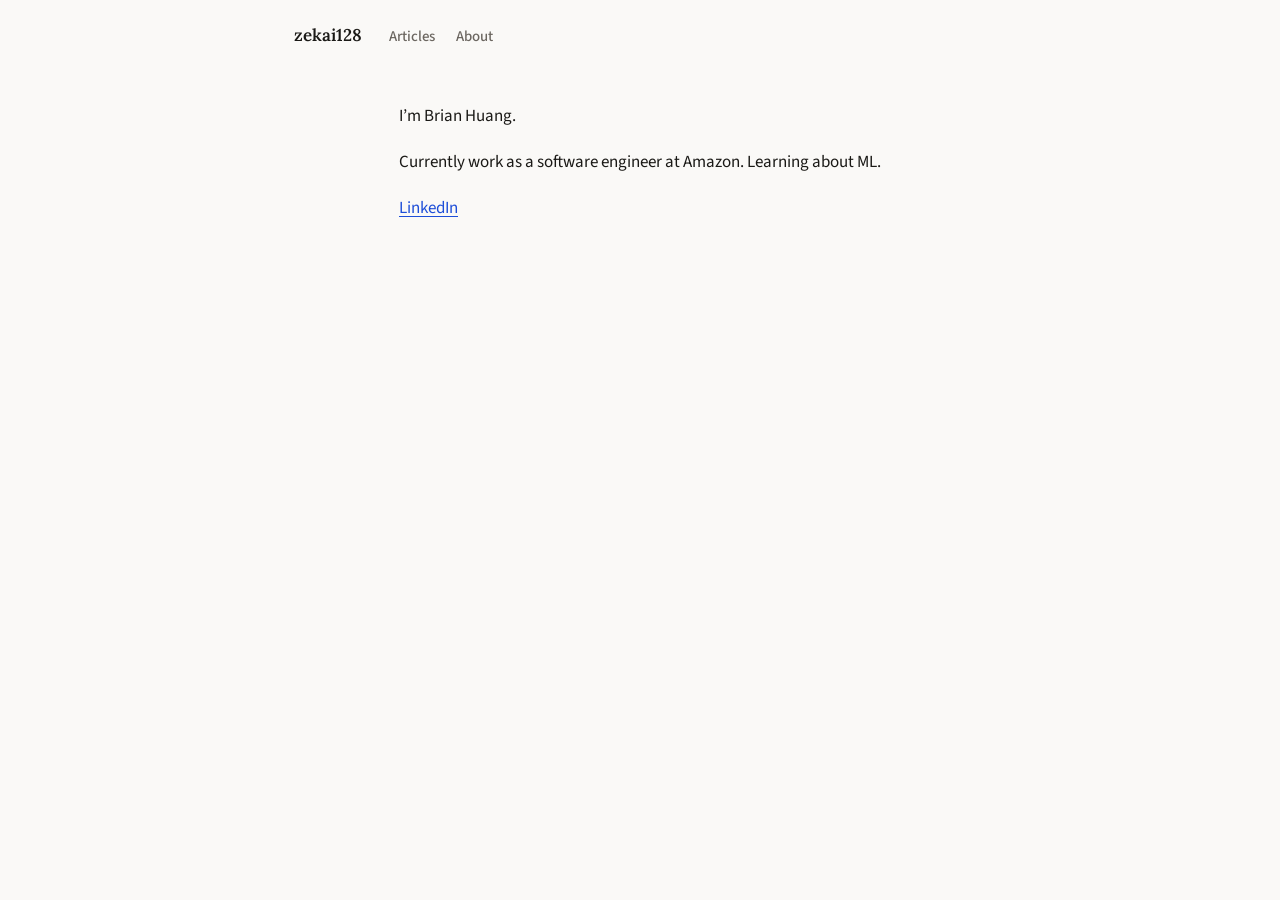
<file: about.html>
<!DOCTYPE html>
<html xmlns="http://www.w3.org/1999/xhtml" lang="en" xml:lang="en"><head>

<meta charset="utf-8">
<meta name="generator" content="quarto-1.5.57">

<meta name="viewport" content="width=device-width, initial-scale=1.0, user-scalable=yes">


<title>about – Brian Huang</title>
<style>
code{white-space: pre-wrap;}
span.smallcaps{font-variant: small-caps;}
div.columns{display: flex; gap: min(4vw, 1.5em);}
div.column{flex: auto; overflow-x: auto;}
div.hanging-indent{margin-left: 1.5em; text-indent: -1.5em;}
ul.task-list{list-style: none;}
ul.task-list li input[type="checkbox"] {
  width: 0.8em;
  margin: 0 0.8em 0.2em -1em; /* quarto-specific, see https://github.com/quarto-dev/quarto-cli/issues/4556 */ 
  vertical-align: middle;
}
</style>


<script src="site_libs/quarto-nav/quarto-nav.js"></script>
<script src="site_libs/quarto-nav/headroom.min.js"></script>
<link href="./favicon.ico" rel="icon">
<script src="site_libs/clipboard/clipboard.min.js"></script>
<script src="site_libs/quarto-html/quarto.js"></script>
<script src="site_libs/quarto-html/popper.min.js"></script>
<script src="site_libs/quarto-html/tippy.umd.min.js"></script>
<script src="site_libs/quarto-html/anchor.min.js"></script>
<link href="site_libs/quarto-html/tippy.css" rel="stylesheet">
<link href="site_libs/quarto-html/quarto-syntax-highlighting.css" rel="stylesheet" id="quarto-text-highlighting-styles">
<script src="site_libs/bootstrap/bootstrap.min.js"></script>
<link href="site_libs/bootstrap/bootstrap-icons.css" rel="stylesheet">
<link href="site_libs/bootstrap/bootstrap.min.css" rel="stylesheet" id="quarto-bootstrap" data-mode="light">
<script id="quarto-search-options" type="application/json">{
  "language": {
    "search-no-results-text": "No results",
    "search-matching-documents-text": "matching documents",
    "search-copy-link-title": "Copy link to search",
    "search-hide-matches-text": "Hide additional matches",
    "search-more-match-text": "more match in this document",
    "search-more-matches-text": "more matches in this document",
    "search-clear-button-title": "Clear",
    "search-text-placeholder": "",
    "search-detached-cancel-button-title": "Cancel",
    "search-submit-button-title": "Submit",
    "search-label": "Search"
  }
}</script>


<link rel="stylesheet" href="styles.css">
</head>

<body class="nav-fixed fullcontent">

<div id="quarto-search-results"></div>
  <header id="quarto-header" class="headroom fixed-top">
    <nav class="navbar navbar-expand-lg " data-bs-theme="dark">
      <div class="navbar-container container-fluid">
      <div class="navbar-brand-container mx-auto">
    <a class="navbar-brand" href="./index.html">
    <span class="navbar-title">zekai128</span>
    </a>
  </div>
          <button class="navbar-toggler" type="button" data-bs-toggle="collapse" data-bs-target="#navbarCollapse" aria-controls="navbarCollapse" role="menu" aria-expanded="false" aria-label="Toggle navigation" onclick="if (window.quartoToggleHeadroom) { window.quartoToggleHeadroom(); }">
  <span class="navbar-toggler-icon"></span>
</button>
          <div class="collapse navbar-collapse" id="navbarCollapse">
            <ul class="navbar-nav navbar-nav-scroll me-auto">
  <li class="nav-item">
    <a class="nav-link" href="./index.html"> 
<span class="menu-text">Articles</span></a>
  </li>  
  <li class="nav-item">
    <a class="nav-link active" href="./about.html" aria-current="page"> 
<span class="menu-text">About</span></a>
  </li>  
</ul>
          </div> <!-- /navcollapse -->
            <div class="quarto-navbar-tools">
</div>
      </div> <!-- /container-fluid -->
    </nav>
</header>
<!-- content -->
<div id="quarto-content" class="quarto-container page-columns page-rows-contents page-layout-article page-navbar">
<!-- sidebar -->
<!-- margin-sidebar -->
    
<!-- main -->
<main class="content" id="quarto-document-content">




<p>I’m Brian Huang.</p>
<p>Currently work as a software engineer at Amazon. Learning about ML.</p>
<p><a href="https://www.linkedin.com/in/brian-huang-01647a179">LinkedIn</a></p>



</main> <!-- /main -->
<script id="quarto-html-after-body" type="application/javascript">
window.document.addEventListener("DOMContentLoaded", function (event) {
  const toggleBodyColorMode = (bsSheetEl) => {
    const mode = bsSheetEl.getAttribute("data-mode");
    const bodyEl = window.document.querySelector("body");
    if (mode === "dark") {
      bodyEl.classList.add("quarto-dark");
      bodyEl.classList.remove("quarto-light");
    } else {
      bodyEl.classList.add("quarto-light");
      bodyEl.classList.remove("quarto-dark");
    }
  }
  const toggleBodyColorPrimary = () => {
    const bsSheetEl = window.document.querySelector("link#quarto-bootstrap");
    if (bsSheetEl) {
      toggleBodyColorMode(bsSheetEl);
    }
  }
  toggleBodyColorPrimary();  
  const icon = "";
  const anchorJS = new window.AnchorJS();
  anchorJS.options = {
    placement: 'right',
    icon: icon
  };
  anchorJS.add('.anchored');
  const isCodeAnnotation = (el) => {
    for (const clz of el.classList) {
      if (clz.startsWith('code-annotation-')) {                     
        return true;
      }
    }
    return false;
  }
  const onCopySuccess = function(e) {
    // button target
    const button = e.trigger;
    // don't keep focus
    button.blur();
    // flash "checked"
    button.classList.add('code-copy-button-checked');
    var currentTitle = button.getAttribute("title");
    button.setAttribute("title", "Copied!");
    let tooltip;
    if (window.bootstrap) {
      button.setAttribute("data-bs-toggle", "tooltip");
      button.setAttribute("data-bs-placement", "left");
      button.setAttribute("data-bs-title", "Copied!");
      tooltip = new bootstrap.Tooltip(button, 
        { trigger: "manual", 
          customClass: "code-copy-button-tooltip",
          offset: [0, -8]});
      tooltip.show();    
    }
    setTimeout(function() {
      if (tooltip) {
        tooltip.hide();
        button.removeAttribute("data-bs-title");
        button.removeAttribute("data-bs-toggle");
        button.removeAttribute("data-bs-placement");
      }
      button.setAttribute("title", currentTitle);
      button.classList.remove('code-copy-button-checked');
    }, 1000);
    // clear code selection
    e.clearSelection();
  }
  const getTextToCopy = function(trigger) {
      const codeEl = trigger.previousElementSibling.cloneNode(true);
      for (const childEl of codeEl.children) {
        if (isCodeAnnotation(childEl)) {
          childEl.remove();
        }
      }
      return codeEl.innerText;
  }
  const clipboard = new window.ClipboardJS('.code-copy-button:not([data-in-quarto-modal])', {
    text: getTextToCopy
  });
  clipboard.on('success', onCopySuccess);
  if (window.document.getElementById('quarto-embedded-source-code-modal')) {
    // For code content inside modals, clipBoardJS needs to be initialized with a container option
    // TODO: Check when it could be a function (https://github.com/zenorocha/clipboard.js/issues/860)
    const clipboardModal = new window.ClipboardJS('.code-copy-button[data-in-quarto-modal]', {
      text: getTextToCopy,
      container: window.document.getElementById('quarto-embedded-source-code-modal')
    });
    clipboardModal.on('success', onCopySuccess);
  }
    var localhostRegex = new RegExp(/^(?:http|https):\/\/localhost\:?[0-9]*\//);
    var mailtoRegex = new RegExp(/^mailto:/);
      var filterRegex = new RegExp('/' + window.location.host + '/');
    var isInternal = (href) => {
        return filterRegex.test(href) || localhostRegex.test(href) || mailtoRegex.test(href);
    }
    // Inspect non-navigation links and adorn them if external
 	var links = window.document.querySelectorAll('a[href]:not(.nav-link):not(.navbar-brand):not(.toc-action):not(.sidebar-link):not(.sidebar-item-toggle):not(.pagination-link):not(.no-external):not([aria-hidden]):not(.dropdown-item):not(.quarto-navigation-tool):not(.about-link)');
    for (var i=0; i<links.length; i++) {
      const link = links[i];
      if (!isInternal(link.href)) {
        // undo the damage that might have been done by quarto-nav.js in the case of
        // links that we want to consider external
        if (link.dataset.originalHref !== undefined) {
          link.href = link.dataset.originalHref;
        }
      }
    }
  function tippyHover(el, contentFn, onTriggerFn, onUntriggerFn) {
    const config = {
      allowHTML: true,
      maxWidth: 500,
      delay: 100,
      arrow: false,
      appendTo: function(el) {
          return el.parentElement;
      },
      interactive: true,
      interactiveBorder: 10,
      theme: 'quarto',
      placement: 'bottom-start',
    };
    if (contentFn) {
      config.content = contentFn;
    }
    if (onTriggerFn) {
      config.onTrigger = onTriggerFn;
    }
    if (onUntriggerFn) {
      config.onUntrigger = onUntriggerFn;
    }
    window.tippy(el, config); 
  }
  const noterefs = window.document.querySelectorAll('a[role="doc-noteref"]');
  for (var i=0; i<noterefs.length; i++) {
    const ref = noterefs[i];
    tippyHover(ref, function() {
      // use id or data attribute instead here
      let href = ref.getAttribute('data-footnote-href') || ref.getAttribute('href');
      try { href = new URL(href).hash; } catch {}
      const id = href.replace(/^#\/?/, "");
      const note = window.document.getElementById(id);
      if (note) {
        return note.innerHTML;
      } else {
        return "";
      }
    });
  }
  const xrefs = window.document.querySelectorAll('a.quarto-xref');
  const processXRef = (id, note) => {
    // Strip column container classes
    const stripColumnClz = (el) => {
      el.classList.remove("page-full", "page-columns");
      if (el.children) {
        for (const child of el.children) {
          stripColumnClz(child);
        }
      }
    }
    stripColumnClz(note)
    if (id === null || id.startsWith('sec-')) {
      // Special case sections, only their first couple elements
      const container = document.createElement("div");
      if (note.children && note.children.length > 2) {
        container.appendChild(note.children[0].cloneNode(true));
        for (let i = 1; i < note.children.length; i++) {
          const child = note.children[i];
          if (child.tagName === "P" && child.innerText === "") {
            continue;
          } else {
            container.appendChild(child.cloneNode(true));
            break;
          }
        }
        if (window.Quarto?.typesetMath) {
          window.Quarto.typesetMath(container);
        }
        return container.innerHTML
      } else {
        if (window.Quarto?.typesetMath) {
          window.Quarto.typesetMath(note);
        }
        return note.innerHTML;
      }
    } else {
      // Remove any anchor links if they are present
      const anchorLink = note.querySelector('a.anchorjs-link');
      if (anchorLink) {
        anchorLink.remove();
      }
      if (window.Quarto?.typesetMath) {
        window.Quarto.typesetMath(note);
      }
      // TODO in 1.5, we should make sure this works without a callout special case
      if (note.classList.contains("callout")) {
        return note.outerHTML;
      } else {
        return note.innerHTML;
      }
    }
  }
  for (var i=0; i<xrefs.length; i++) {
    const xref = xrefs[i];
    tippyHover(xref, undefined, function(instance) {
      instance.disable();
      let url = xref.getAttribute('href');
      let hash = undefined; 
      if (url.startsWith('#')) {
        hash = url;
      } else {
        try { hash = new URL(url).hash; } catch {}
      }
      if (hash) {
        const id = hash.replace(/^#\/?/, "");
        const note = window.document.getElementById(id);
        if (note !== null) {
          try {
            const html = processXRef(id, note.cloneNode(true));
            instance.setContent(html);
          } finally {
            instance.enable();
            instance.show();
          }
        } else {
          // See if we can fetch this
          fetch(url.split('#')[0])
          .then(res => res.text())
          .then(html => {
            const parser = new DOMParser();
            const htmlDoc = parser.parseFromString(html, "text/html");
            const note = htmlDoc.getElementById(id);
            if (note !== null) {
              const html = processXRef(id, note);
              instance.setContent(html);
            } 
          }).finally(() => {
            instance.enable();
            instance.show();
          });
        }
      } else {
        // See if we can fetch a full url (with no hash to target)
        // This is a special case and we should probably do some content thinning / targeting
        fetch(url)
        .then(res => res.text())
        .then(html => {
          const parser = new DOMParser();
          const htmlDoc = parser.parseFromString(html, "text/html");
          const note = htmlDoc.querySelector('main.content');
          if (note !== null) {
            // This should only happen for chapter cross references
            // (since there is no id in the URL)
            // remove the first header
            if (note.children.length > 0 && note.children[0].tagName === "HEADER") {
              note.children[0].remove();
            }
            const html = processXRef(null, note);
            instance.setContent(html);
          } 
        }).finally(() => {
          instance.enable();
          instance.show();
        });
      }
    }, function(instance) {
    });
  }
      let selectedAnnoteEl;
      const selectorForAnnotation = ( cell, annotation) => {
        let cellAttr = 'data-code-cell="' + cell + '"';
        let lineAttr = 'data-code-annotation="' +  annotation + '"';
        const selector = 'span[' + cellAttr + '][' + lineAttr + ']';
        return selector;
      }
      const selectCodeLines = (annoteEl) => {
        const doc = window.document;
        const targetCell = annoteEl.getAttribute("data-target-cell");
        const targetAnnotation = annoteEl.getAttribute("data-target-annotation");
        const annoteSpan = window.document.querySelector(selectorForAnnotation(targetCell, targetAnnotation));
        const lines = annoteSpan.getAttribute("data-code-lines").split(",");
        const lineIds = lines.map((line) => {
          return targetCell + "-" + line;
        })
        let top = null;
        let height = null;
        let parent = null;
        if (lineIds.length > 0) {
            //compute the position of the single el (top and bottom and make a div)
            const el = window.document.getElementById(lineIds[0]);
            top = el.offsetTop;
            height = el.offsetHeight;
            parent = el.parentElement.parentElement;
          if (lineIds.length > 1) {
            const lastEl = window.document.getElementById(lineIds[lineIds.length - 1]);
            const bottom = lastEl.offsetTop + lastEl.offsetHeight;
            height = bottom - top;
          }
          if (top !== null && height !== null && parent !== null) {
            // cook up a div (if necessary) and position it 
            let div = window.document.getElementById("code-annotation-line-highlight");
            if (div === null) {
              div = window.document.createElement("div");
              div.setAttribute("id", "code-annotation-line-highlight");
              div.style.position = 'absolute';
              parent.appendChild(div);
            }
            div.style.top = top - 2 + "px";
            div.style.height = height + 4 + "px";
            div.style.left = 0;
            let gutterDiv = window.document.getElementById("code-annotation-line-highlight-gutter");
            if (gutterDiv === null) {
              gutterDiv = window.document.createElement("div");
              gutterDiv.setAttribute("id", "code-annotation-line-highlight-gutter");
              gutterDiv.style.position = 'absolute';
              const codeCell = window.document.getElementById(targetCell);
              const gutter = codeCell.querySelector('.code-annotation-gutter');
              gutter.appendChild(gutterDiv);
            }
            gutterDiv.style.top = top - 2 + "px";
            gutterDiv.style.height = height + 4 + "px";
          }
          selectedAnnoteEl = annoteEl;
        }
      };
      const unselectCodeLines = () => {
        const elementsIds = ["code-annotation-line-highlight", "code-annotation-line-highlight-gutter"];
        elementsIds.forEach((elId) => {
          const div = window.document.getElementById(elId);
          if (div) {
            div.remove();
          }
        });
        selectedAnnoteEl = undefined;
      };
        // Handle positioning of the toggle
    window.addEventListener(
      "resize",
      throttle(() => {
        elRect = undefined;
        if (selectedAnnoteEl) {
          selectCodeLines(selectedAnnoteEl);
        }
      }, 10)
    );
    function throttle(fn, ms) {
    let throttle = false;
    let timer;
      return (...args) => {
        if(!throttle) { // first call gets through
            fn.apply(this, args);
            throttle = true;
        } else { // all the others get throttled
            if(timer) clearTimeout(timer); // cancel #2
            timer = setTimeout(() => {
              fn.apply(this, args);
              timer = throttle = false;
            }, ms);
        }
      };
    }
      // Attach click handler to the DT
      const annoteDls = window.document.querySelectorAll('dt[data-target-cell]');
      for (const annoteDlNode of annoteDls) {
        annoteDlNode.addEventListener('click', (event) => {
          const clickedEl = event.target;
          if (clickedEl !== selectedAnnoteEl) {
            unselectCodeLines();
            const activeEl = window.document.querySelector('dt[data-target-cell].code-annotation-active');
            if (activeEl) {
              activeEl.classList.remove('code-annotation-active');
            }
            selectCodeLines(clickedEl);
            clickedEl.classList.add('code-annotation-active');
          } else {
            // Unselect the line
            unselectCodeLines();
            clickedEl.classList.remove('code-annotation-active');
          }
        });
      }
  const findCites = (el) => {
    const parentEl = el.parentElement;
    if (parentEl) {
      const cites = parentEl.dataset.cites;
      if (cites) {
        return {
          el,
          cites: cites.split(' ')
        };
      } else {
        return findCites(el.parentElement)
      }
    } else {
      return undefined;
    }
  };
  var bibliorefs = window.document.querySelectorAll('a[role="doc-biblioref"]');
  for (var i=0; i<bibliorefs.length; i++) {
    const ref = bibliorefs[i];
    const citeInfo = findCites(ref);
    if (citeInfo) {
      tippyHover(citeInfo.el, function() {
        var popup = window.document.createElement('div');
        citeInfo.cites.forEach(function(cite) {
          var citeDiv = window.document.createElement('div');
          citeDiv.classList.add('hanging-indent');
          citeDiv.classList.add('csl-entry');
          var biblioDiv = window.document.getElementById('ref-' + cite);
          if (biblioDiv) {
            citeDiv.innerHTML = biblioDiv.innerHTML;
          }
          popup.appendChild(citeDiv);
        });
        return popup.innerHTML;
      });
    }
  }
});
</script>
</div> <!-- /content -->




</body></html>
</file>
<file: site_libs/quarto-html/tippy.css>
.tippy-box[data-animation=fade][data-state=hidden]{opacity:0}[data-tippy-root]{max-width:calc(100vw - 10px)}.tippy-box{position:relative;background-color:#333;color:#fff;border-radius:4px;font-size:14px;line-height:1.4;white-space:normal;outline:0;transition-property:transform,visibility,opacity}.tippy-box[data-placement^=top]>.tippy-arrow{bottom:0}.tippy-box[data-placement^=top]>.tippy-arrow:before{bottom:-7px;left:0;border-width:8px 8px 0;border-top-color:initial;transform-origin:center top}.tippy-box[data-placement^=bottom]>.tippy-arrow{top:0}.tippy-box[data-placement^=bottom]>.tippy-arrow:before{top:-7px;left:0;border-width:0 8px 8px;border-bottom-color:initial;transform-origin:center bottom}.tippy-box[data-placement^=left]>.tippy-arrow{right:0}.tippy-box[data-placement^=left]>.tippy-arrow:before{border-width:8px 0 8px 8px;border-left-color:initial;right:-7px;transform-origin:center left}.tippy-box[data-placement^=right]>.tippy-arrow{left:0}.tippy-box[data-placement^=right]>.tippy-arrow:before{left:-7px;border-width:8px 8px 8px 0;border-right-color:initial;transform-origin:center right}.tippy-box[data-inertia][data-state=visible]{transition-timing-function:cubic-bezier(.54,1.5,.38,1.11)}.tippy-arrow{width:16px;height:16px;color:#333}.tippy-arrow:before{content:"";position:absolute;border-color:transparent;border-style:solid}.tippy-content{position:relative;padding:5px 9px;z-index:1}
</file>
<file: site_libs/quarto-html/quarto-syntax-highlighting.css>
/* quarto syntax highlight colors */
:root {
  --quarto-hl-al-color: #ff5555;
  --quarto-hl-an-color: #6a737d;
  --quarto-hl-at-color: #d73a49;
  --quarto-hl-bn-color: #005cc5;
  --quarto-hl-bu-color: #d73a49;
  --quarto-hl-ch-color: #032f62;
  --quarto-hl-co-color: #6a737d;
  --quarto-hl-cv-color: #6a737d;
  --quarto-hl-cn-color: #005cc5;
  --quarto-hl-cf-color: #d73a49;
  --quarto-hl-dt-color: #d73a49;
  --quarto-hl-dv-color: #005cc5;
  --quarto-hl-do-color: #6a737d;
  --quarto-hl-er-color: #ff5555;
  --quarto-hl-ex-color: #d73a49;
  --quarto-hl-fl-color: #005cc5;
  --quarto-hl-fu-color: #6f42c1;
  --quarto-hl-im-color: #032f62;
  --quarto-hl-in-color: #6a737d;
  --quarto-hl-kw-color: #d73a49;
  --quarto-hl-op-color: #24292e;
  --quarto-hl-pp-color: #d73a49;
  --quarto-hl-re-color: #6a737d;
  --quarto-hl-sc-color: #005cc5;
  --quarto-hl-ss-color: #032f62;
  --quarto-hl-st-color: #032f62;
  --quarto-hl-va-color: #e36209;
  --quarto-hl-vs-color: #032f62;
  --quarto-hl-wa-color: #ff5555;
}

/* other quarto variables */
:root {
  --quarto-font-monospace: SFMono-Regular, Menlo, Monaco, Consolas, "Liberation Mono", "Courier New", monospace;
}

code span.al {
  font-weight: bold;
  color: #ff5555;
}

code span.an {
  color: #6a737d;
}

code span.at {
  color: #d73a49;
}

code span.bn {
  color: #005cc5;
}

code span.bu {
  color: #d73a49;
}

code span.ch {
  color: #032f62;
}

code span.co {
  color: #6a737d;
}

code span.cv {
  color: #6a737d;
}

code span.cn {
  color: #005cc5;
}

code span.cf {
  color: #d73a49;
}

code span.dt {
  color: #d73a49;
}

code span.dv {
  color: #005cc5;
}

code span.do {
  color: #6a737d;
}

code span.er {
  color: #ff5555;
  text-decoration: underline;
}

code span.ex {
  font-weight: bold;
  color: #d73a49;
}

code span.fl {
  color: #005cc5;
}

code span.fu {
  color: #6f42c1;
}

code span.im {
  color: #032f62;
}

code span.in {
  color: #6a737d;
}

code span.kw {
  color: #d73a49;
}

pre > code.sourceCode > span {
  color: #24292e;
}

code span {
  color: #24292e;
}

code.sourceCode > span {
  color: #24292e;
}

div.sourceCode,
div.sourceCode pre.sourceCode {
  color: #24292e;
}

code span.op {
  color: #24292e;
}

code span.pp {
  color: #d73a49;
}

code span.re {
  color: #6a737d;
}

code span.sc {
  color: #005cc5;
}

code span.ss {
  color: #032f62;
}

code span.st {
  color: #032f62;
}

code span.va {
  color: #e36209;
}

code span.vs {
  color: #032f62;
}

code span.wa {
  color: #ff5555;
}

.prevent-inlining {
  content: "</";
}

/*# sourceMappingURL=debc5d5d77c3f9108843748ff7464032.css.map */
</file>
<file: styles.css>
@import url('https://fonts.googleapis.com/css2?family=Lora:ital,wght@0,400;0,600;1,400&family=Source+Sans+3:wght@400;500;600&family=JetBrains+Mono:wght@400;500&display=swap');

/* ── tokens ───────────────────────────────────────────────── */
:root {
  --bg:          #faf9f7;
  --bg-code:     #f0ede8;
  --bg-card:     #f3f0eb;
  --fg:          #1a1916;
  --fg-muted:    #6b6660;
  --accent:      #1d4ed8;
  --accent-soft: #dbeafe;
  --border:      #ddd9d2;
  --warn-bg:     #fef9ec;
  --warn-border: #d97706;
  --note-bg:     #eef4ff;
  --note-border: #1d4ed8;
}

@media (prefers-color-scheme: dark) {
  :root {
    --bg:          #13120f;
    --bg-code:     #1e1c18;
    --bg-card:     #1a1916;
    --fg:          #ebe8e2;
    --fg-muted:    #8a8580;
    --accent:      #60a5fa;
    --accent-soft: #1e3a5f;
    --border:      #2e2c28;
    --warn-bg:     #1f1a0e;
    --warn-border: #d97706;
    --note-bg:     #0e1827;
    --note-border: #3b82f6;
  }
}

/* ── global overrides ─────────────────────────────────────── */
body {
  background-color: var(--bg) !important;
  color: var(--fg) !important;
  font-family: 'Source Sans 3', system-ui, sans-serif !important;
  font-size: 17px !important;
  line-height: 1.7 !important;
}

/* center and constrain content */
#quarto-content > * {
  max-width: 740px !important;
  margin-inline: auto !important;
}

.container, .container-fluid, .container-xl, .container-lg {
  max-width: 740px !important;
  padding-inline: 24px !important;
}

/* ── navbar ───────────────────────────────────────────────── */
.navbar {
  background-color: var(--bg) !important;
  border-bottom: none !important;
  box-shadow: none !important;
  padding-block: 14px !important;
}

.navbar .container-fluid {
  max-width: 740px !important;
  margin-inline: auto !important;
}

.navbar-brand {
  font-family: 'Lora', serif !important;
  font-weight: 600 !important;
  font-size: 1rem !important;
  color: var(--fg) !important;
}

.navbar-brand:hover { color: var(--fg) !important; }

.navbar-nav .nav-link {
  color: var(--fg-muted) !important;
  font-size: 0.875rem !important;
  font-weight: 500 !important;
}

.navbar-nav .nav-link:hover {
  color: var(--fg) !important;
}

/* site name on the right */
.navbar-nav.navbar-nav-right .nav-link,
.ms-auto .nav-link {
  font-family: 'Lora', serif !important;
  font-weight: 600 !important;
  font-size: 1rem !important;
  color: var(--fg) !important;
}

.navbar-toggler {
  border-color: var(--border) !important;
}

/* ── typography ───────────────────────────────────────────── */
h1, h2, h3, h4, h5, h6 {
  font-family: 'Lora', serif !important;
  color: var(--fg) !important;
}

h1 { font-size: clamp(1.6rem, 4vw, 2.2rem) !important; font-weight: 600 !important; line-height: 1.2 !important; }
h2 { font-size: 1.35rem !important; font-weight: 600 !important; margin-top: 2.2em !important; }
h3 {
  font-family: 'Source Sans 3', sans-serif !important;
  font-size: 0.9rem !important;
  font-weight: 600 !important;
  letter-spacing: 0.05em !important;
  text-transform: uppercase !important;
  color: var(--fg-muted) !important;
}

p { max-width: 65ch; }
a { color: var(--accent) !important; }
a:hover { color: var(--accent) !important; opacity: 0.8; }

.subtitle {
  font-family: 'Lora', serif !important;
  font-style: italic !important;
  font-size: 1.1rem !important;
  color: var(--fg-muted) !important;
}

/* ── code ─────────────────────────────────────────────────── */
pre, pre.sourceCode {
  background-color: var(--bg-code) !important;
  border: 1px solid var(--border) !important;
  border-radius: 6px !important;
  padding: 16px 18px !important;
}

pre code, pre.sourceCode code {
  font-family: 'JetBrains Mono', monospace !important;
  font-size: 0.83rem !important;
  line-height: 1.65 !important;
  background: none !important;
  color: var(--fg) !important;
}

code {
  font-family: 'JetBrains Mono', monospace !important;
  font-size: 0.88em !important;
  background-color: var(--bg-code) !important;
  color: var(--fg) !important;
  padding: 1px 5px !important;
  border-radius: 3px !important;
}

/* ── callouts ─────────────────────────────────────────────── */
.callout {
  border-left-width: 3px !important;
  border-radius: 0 6px 6px 0 !important;
}

.callout-note {
  background-color: var(--note-bg) !important;
  border-left-color: var(--note-border) !important;
}

.callout-warning {
  background-color: var(--warn-bg) !important;
  border-left-color: var(--warn-border) !important;
}

.callout-title-container {
  font-size: 0.78rem !important;
  font-weight: 600 !important;
  letter-spacing: 0.05em !important;
  text-transform: uppercase !important;
}

/* ── article listing ──────────────────────────────────────── */
.quarto-post .thumbnail { display: none; }

.quarto-post {
  border-bottom: 1px solid var(--border) !important;
  padding-block: 20px !important;
}

.quarto-post .body h3.listing-title a {
  font-family: 'Lora', serif !important;
  font-size: 1.15rem !important;
  font-weight: 600 !important;
  color: var(--fg) !important;
  text-decoration: none !important;
}

.quarto-post .body .listing-description {
  color: var(--fg-muted) !important;
  font-size: 0.93rem !important;
}

.quarto-post .metadata {
  font-size: 0.82rem !important;
  color: var(--fg-muted) !important;
}

/* ── category badges ──────────────────────────────────────── */
.quarto-category, .listing-category {
  background-color: var(--accent-soft) !important;
  color: var(--accent) !important;
  border: none !important;
  font-size: 0.78rem !important;
  font-weight: 600 !important;
  border-radius: 3px !important;
  padding: 2px 8px !important;
}

/* ── article metadata bar ─────────────────────────────────── */
.quarto-title-meta {
  font-size: 0.85rem !important;
  color: var(--fg-muted) !important;
  border-top: 1px solid var(--border) !important;
  border-bottom: 1px solid var(--border) !important;
  padding-block: 12px !important;
  margin-bottom: 2em !important;
}

/* ── misc ─────────────────────────────────────────────────── */
hr {
  border-color: var(--border) !important;
  opacity: 1 !important;
}

.page-item.active .page-link {
  background-color: var(--accent) !important;
  border-color: var(--accent) !important;
}

#title-block-header { margin-bottom: 0 !important; }

/* remove all title block borders */
.quarto-title-block,
.quarto-title-block.default,
#title-block-header,
.quarto-title-meta,
.quarto-title {
  border: none !important;
  border-top: none !important;
  border-bottom: none !important;
  padding-top: 0 !important;
  padding-bottom: 0 !important;
}

.quarto-listing { border-top: 1px solid var(--border); }
hr { display: none !important; }
</file>
